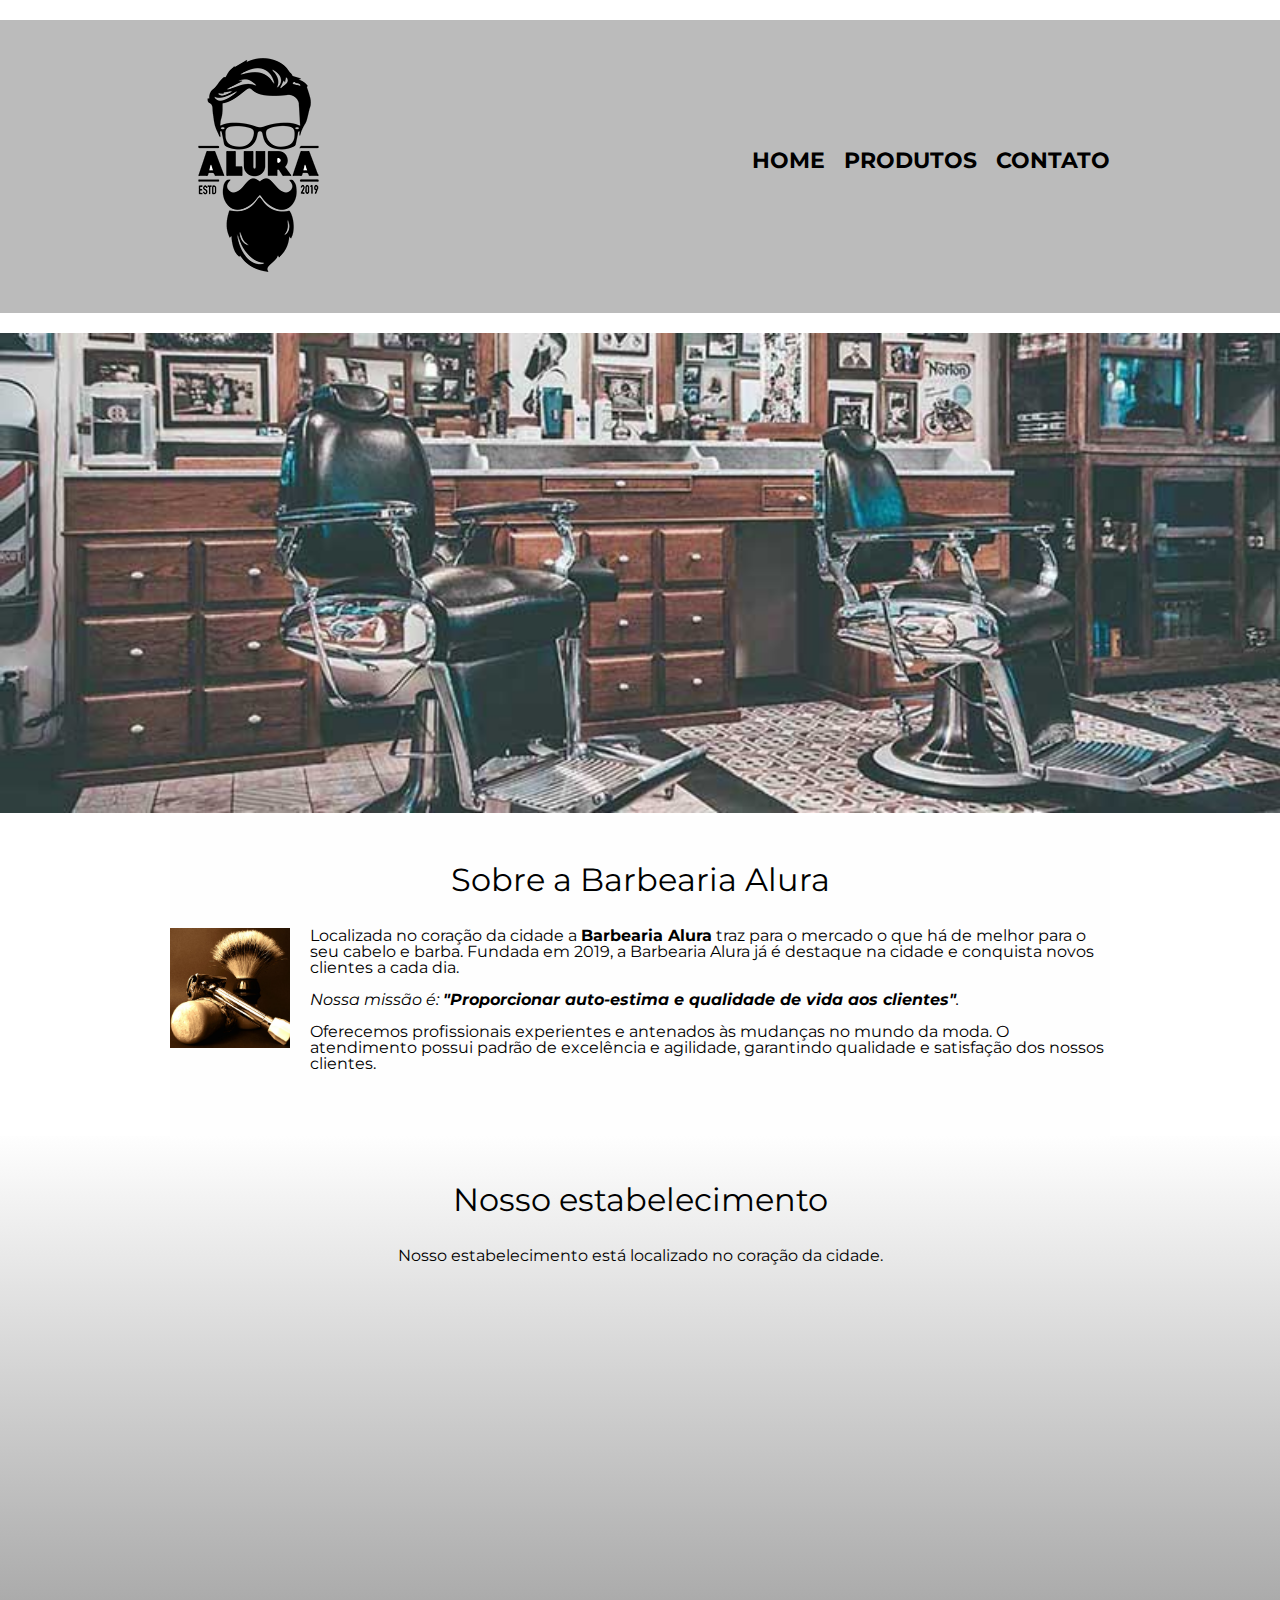
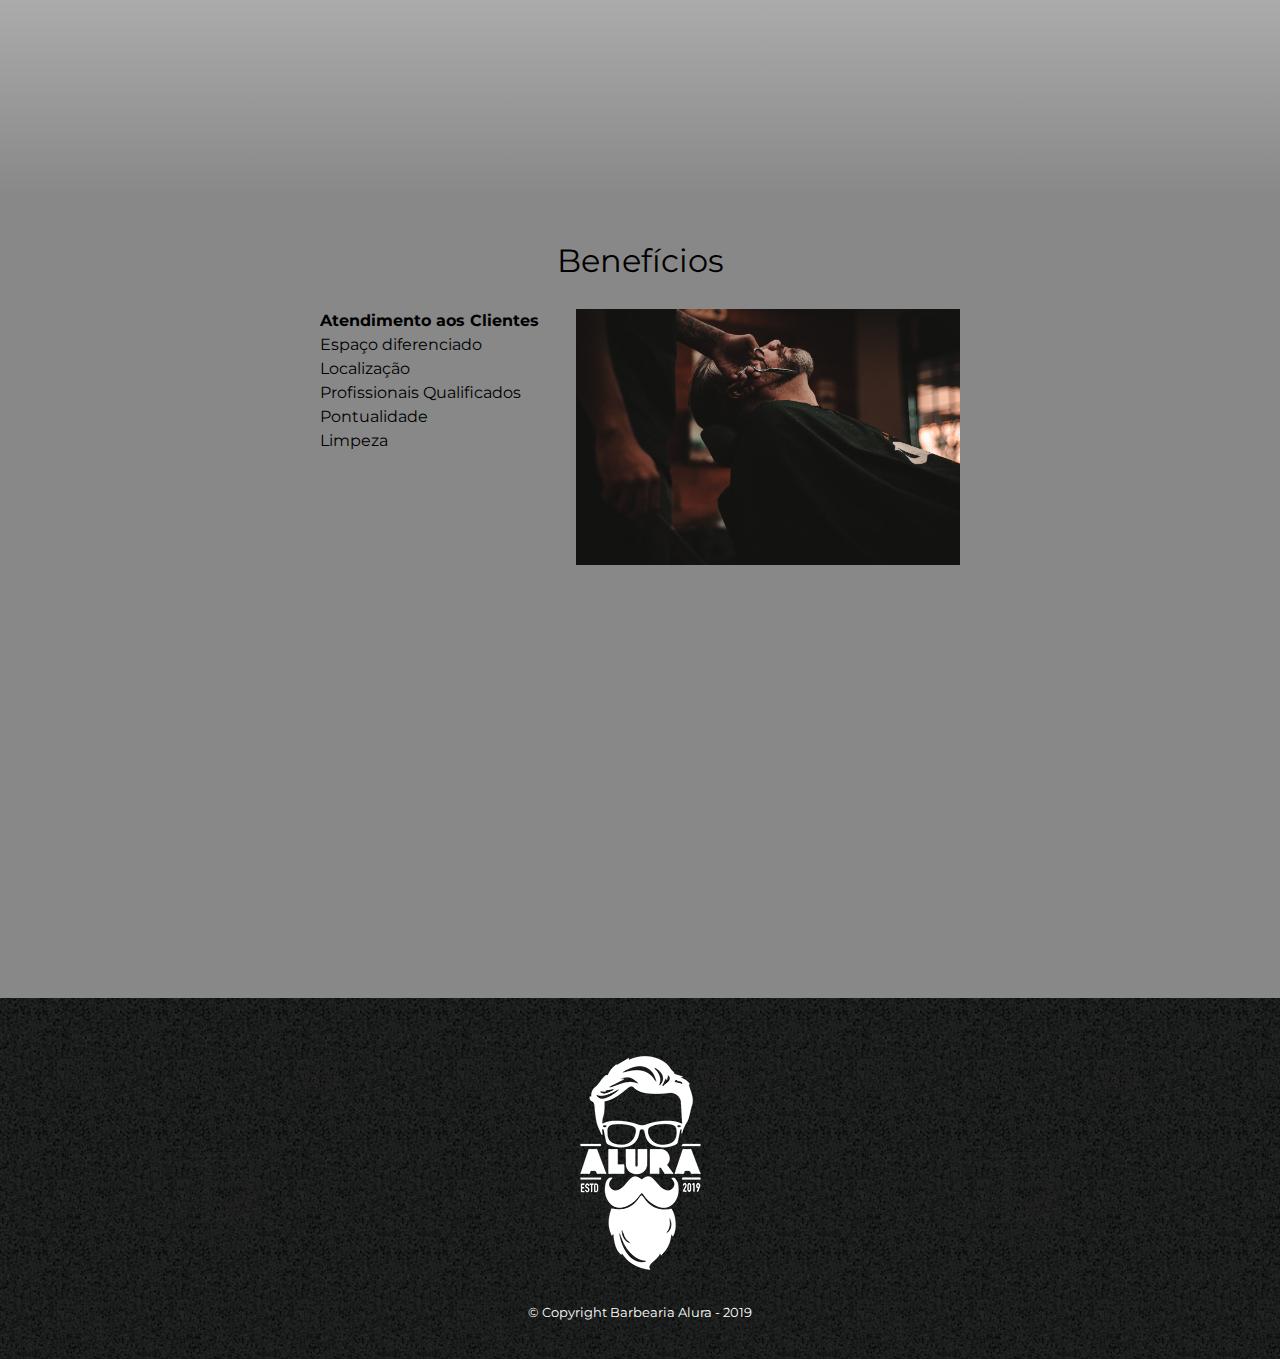
<file: index.html>
<!DOCTYPE html>
<html lang="pt-br">
	<head>
		<meta charset="UTF-8">
		<title>Barbearia Alura</title>

		<link rel="stylesheet" href="reset.css">
		<link rel="stylesheet" href="style.css">
		<link href="https://fonts.googleapis.com/css2?family=Montserrat:wght@300&display=swap" rel="stylesheet">
		
		</head>

	<body>
		<header> <!--cabeçalho-->
			<div class="caixa">
				<h1><img src="logo.png" alt="Logo da Barbearia Alura"></h1>

				<nav> <!--nav de navegação-->
					<ul class="navegacao">
						<li><a href="index.html">Home</a></li>
						<li><a href="produtos.html">Produtos</a></li>
						<li><a href="contato.html">Contato</a></li>
					</ul>
				</nav>
			</div>
		</header>

		<!--Apartir daqui iniciamos o css da página inicial-->
		<img class="banner" src="banner.jpg">

		<main>
			<section class="principal">
				<h2 class="titulo-principal">Sobre a Barbearia Alura</h2>

				<img class="utensilios"src="utensilios.jpg" alt="utensilios de um barbeiro">

				<p>Localizada no coração da cidade a <strong>Barbearia Alura</strong> traz para o mercado o que há de melhor para o seu cabelo e barba. Fundada em 2019, a Barbearia Alura já é destaque na cidade e conquista novos clientes a cada dia.</p>

				<p id="missao"><em>Nossa missão é: <strong>"Proporcionar auto-estima e qualidade de vida aos clientes"</strong>.</em></p>

				<p>Oferecemos profissionais experientes e antenados às mudanças no mundo da moda. O atendimento possui padrão de excelência e agilidade, garantindo qualidade e satisfação dos nossos clientes.</p>

			</section>

			<section class="mapa">
				<h3 class="titulo-principal">Nosso estabelecimento</h3>
				<p>Nosso estabelecimento está localizado no coração da cidade.</p>

				<!--Aqui temos o link do google maps para a Alura-->
				<div class="mapa-conteudo">
					<iframe src="https://www.google.com/maps/embed?pb=!1m18!1m12!1m3!1d3656.4498404748992!2d-46.63452058502166!3d-23.588194784669575!2m3!1f0!2f0!3f0!3m2!1i1024!2i768!4f13.1!3m3!1m2!1s0x94ce5a2b2ed7f3a1%3A0xab35da2f5ca62674!2sAlura%20-%20Escola%20Online%20de%20Tecnologia!5e0!3m2!1spt-BR!2sbr!4v1669579957166!5m2!1spt-BR!2sbr" width="100%" height="450" style="border:0;" allowfullscreen="" loading="lazy" referrerpolicy="no-referrer-when-downgrade"></iframe>
				</div>
				<!--O iframe é muito utilizado para disponibilizar conteúdos de páginas como, fotos do instagram, vídeos do youtube etc..-->
			</section>

			<section class="beneficios">
				<h3 class ="titulo-principal">Benefícios</h3>

				<div class="conteudo-beneficios">
					<ul class="lista-beneficios">
						<li class="itens">Atendimento aos Clientes</li>
						<li class="itens">Espaço diferenciado</li>
						<li class="itens">Localização</li>
						<li class="itens">Profissionais Qualificados</li>
						<li class="itens">Pontualidade</li>
						<li class="itens">Limpeza</li>

					</ul><img src="beneficios.jpg" class="imagem-beneficios">
<!--logo acima os elementos precisam estar um do lado do outro, pois estamos usando o inline-block-->

			</div>

				<div class="video">
					<iframe width="560" height="315" src="https://www.youtube.com/embed/wcVVXUV0YUY" frameborder="0" allow="accelerometer; autoplay; encrypted-media; gyroscope; picture-in-picture" allowfullscreen></iframe>
				</div>
			</section>
		</main>

	<footer> <!--Rodapé da pagina-->
		<img src="logo-branco.png">
		<p class="copyright">&copy; Copyright Barbearia Alura -  2019</p>
	</footer>

	</body>
</html>
</file>
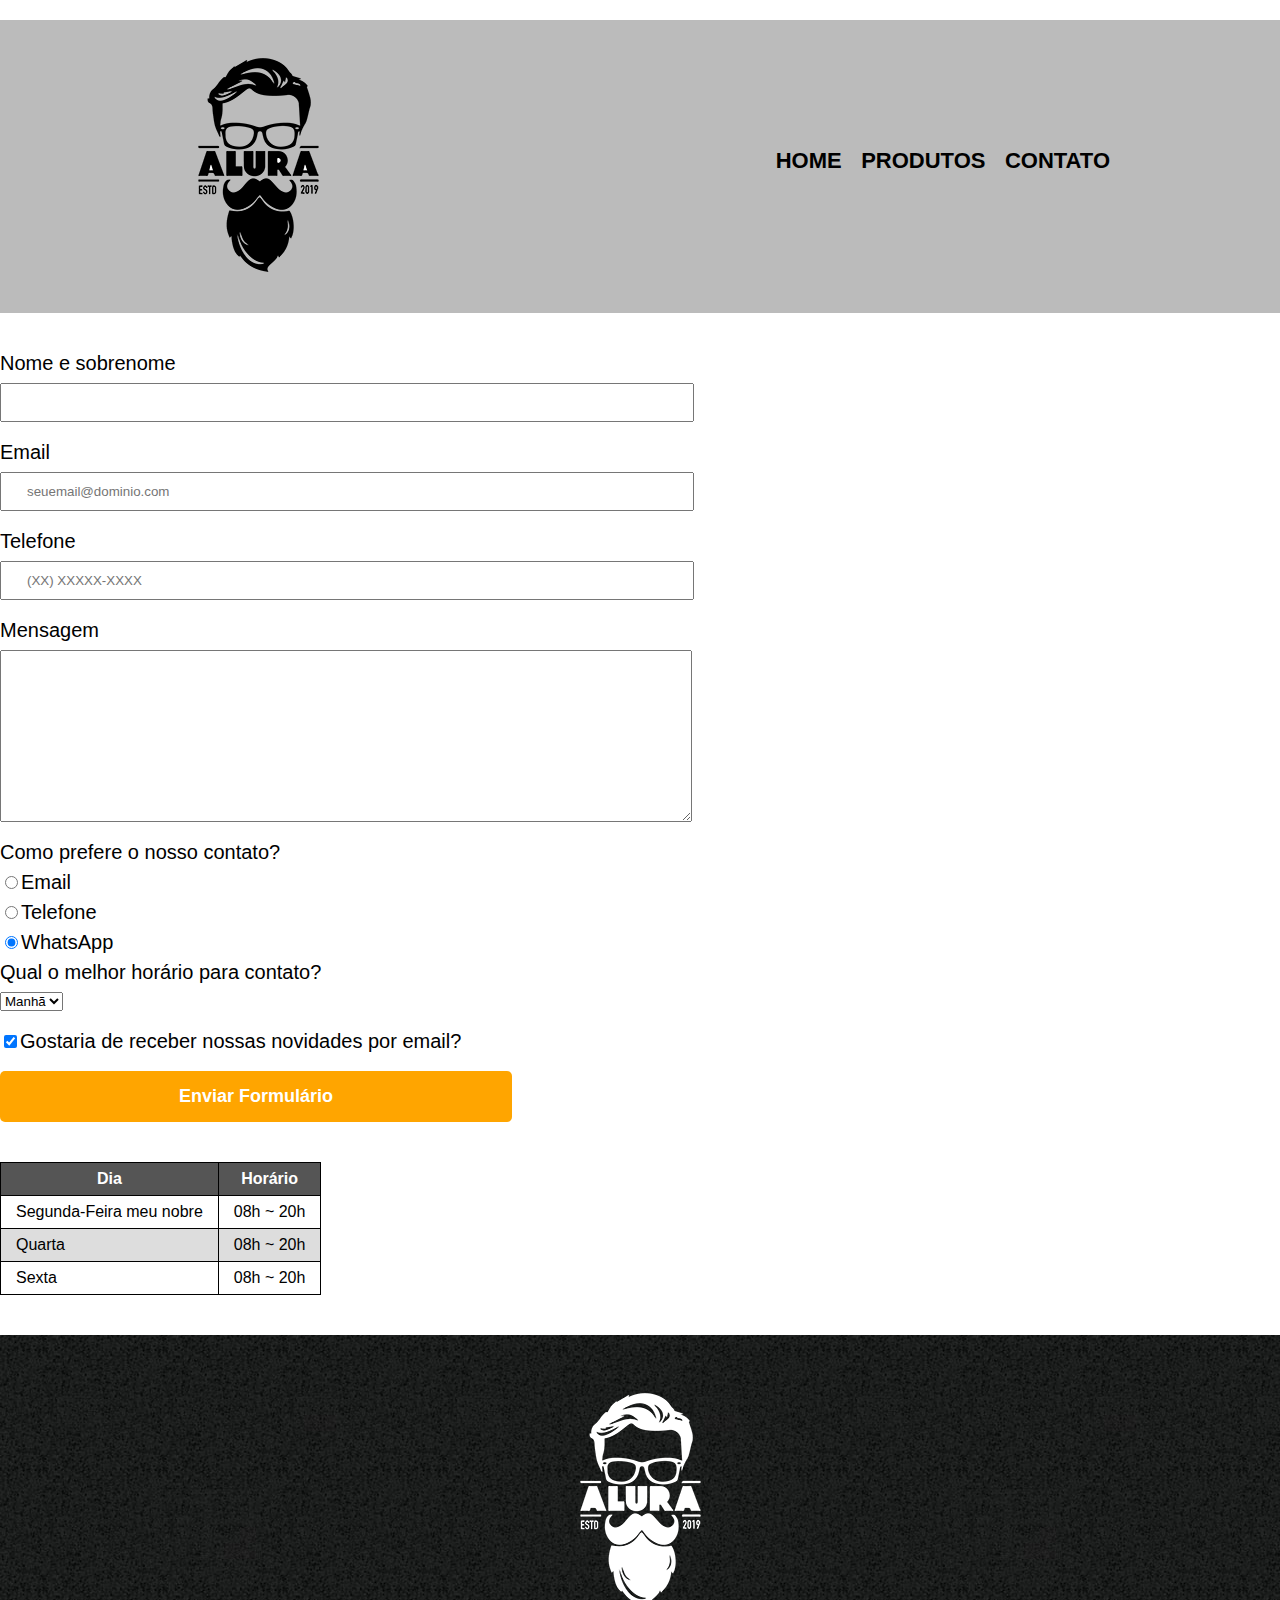
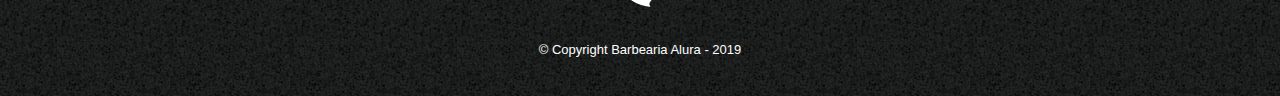
<file: contato.html>
<!DOCTYPE html>
<html>
	<head>
		<meta charset="UTF-8">
		<title>Contato - Barbearia Alura</title>

		<link rel="stylesheet" href="reset.css"> <!--Serve para tirar as definições padrões de layout do navegador-->
		<link rel="stylesheet" href="style.css">
	</head>

	<body>
		<header> <!--cabeçalho-->
			<div class="caixa">
				<h1><img src="logo.png" alt="Logo da Barbearia Alura"></h1>

				<nav> <!--nav de navegação-->
					<ul class="navegacao">
						<li><a href="index.html">Home</a></li>
						<li><a href="produtos.html">Produtos</a></li>
						<li><a href="contato.html">Contato</a></li>
					</ul>
				</nav>
			</div>
		</header>

		<main>
			<form> <!--tag usada para fazer fomulário-->
				<label for="nomesobrenome">Nome e sobrenome</label> <!--está sempre junto do formulário, que é o nome do formulário-->
				<input type="text" id="nomesobrenome" class="input-padrao" required>

				<label for="email">Email</label>
				<input type="email" id="email" class="input-padrao" required placeholder="seuemail@dominio.com">

				<label for="telefone">Telefone</label>
				<input type="tel" id="telefone" class="input-padrao" required placeholder="(XX) XXXXX-XXXX">

				<label for="mensagem">Mensagem</label> <!--nessa parte tem uma caixa onde o usuário pode digitar uma mensagem-->
 				<textarea cols="70" rows="10" id="mensagem" class="input-padrao" required></textarea>

 				<fieldset>
	 				<legend>Como prefere o nosso contato?</legend>
	 				<label for="radio-email"><input type="radio" name="contato" value="email" id="radio-email">Email</label> <!--é possível colocar o input dentro do label--> <!--inputs do tipo radio são para dar preferências ao usuário! definimos o mesmo nome para cada ratio, pois assim será possível selecionar apenas uma opção-->

	 				<label for="radio-telefone"><input type="radio" name="contato" value="telefone" id="radio-telefone">Telefone</label>
	 				
	 				<label for="radio-whatsapp"><input type="radio" name="contato"value="whatsapp" id="radio-whatsapp" checked>WhatsApp</label>
	 				
 				</fieldset>

 				<fieldset>
	 				<legend>Qual o melhor horário para contato?</legend>
	 				<select>
	 					<option>Manhã</option>
	 					<option>Tarde</option>
	 					<option>Noite</option>
	 				</select>
 				</fieldset>

 				<label class="checkbox"><input type="checkbox" checked>Gostaria de receber nossas novidades por email?</label> <!--Esse tipo de input como o próprio nome diz, deixa uma caixa para ser marcada-->

				<input type="submit" value="Enviar Formulário" class="enviar"> <!--esse submit é nosso botão que envia o formulário, e seu value é o nome do botão-->
			</form>

			<!--estrutura base de uma tabela-->
			<table>
				<thead> <!--cabeçalho da tabela-->
					<tr> <!-- TR são linhas-->
						<th>Dia</th> <!-- TD são colunas-->
						<th>Horário</th>
					</tr>
				</thead>
				<tbody> <!--Corpo da tabela-->
					<tr>
						<td colspan="1">Segunda-Feira meu nobre</td>
						<td>08h ~ 20h</td>
					</tr>
					<tr>
						<td>Quarta</td>
						<td>08h ~ 20h</td>
					</tr>
					<tr>
						<td>Sexta</td>
						<td>08h ~ 20h</td>
					</tr>
				</tbody>
			</table>
		</main>

		<footer> <!--Rodapé da pagina-->
			<img src="logo-branco.png" alt="Loga da barbearia Alura">
			<p class="copyright">&copy; Copyright Barbearia Alura -  2019</p>
		</footer>
	</body>
</html>
</file>
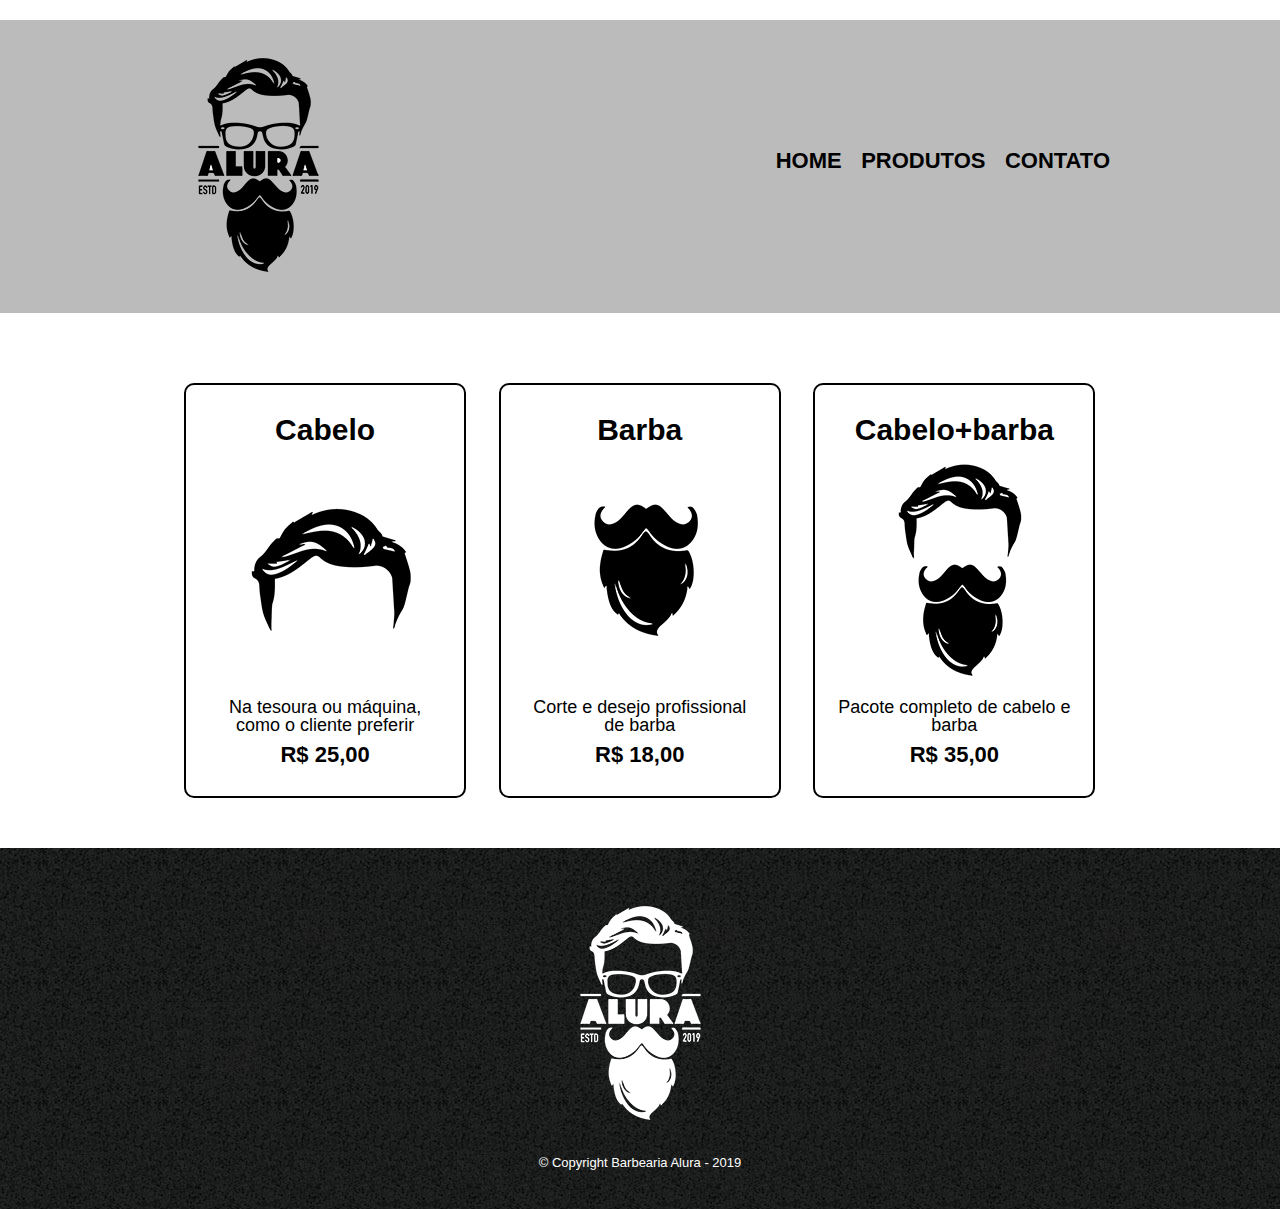
<file: produtos.html>
<!DOCTYPE html>
<html>
	<head>
		<meta charset="UTF-8">
		<title>Produtos - Barbearia Alura</title>

		<link rel="stylesheet" href="reset.css"> <!--Serve para tirar as definições padrões de layout do navegador-->
		<link rel="stylesheet" href="style.css">
	</head>

	<body>
		<header> <!--cabeçalho-->
			<div class="caixa">
				<h1><img src="logo.png"></h1>

				<nav> <!--nav de navegação-->
					<ul class="navegacao">
						<li><a href="index.html">Home</a></li>
						<li><a href="produtos.html">Produtos</a></li>
						<li><a href="contato.html">Contato</a></li>
					</ul>
				</nav>
			</div>
		</header>

		<main> <!--Parte principal da página-->
			<ul class="produtos"> <!--trata-se de uma lista não ordenada-->
				<li> <!--define uma lista-->
					<h2>Cabelo</h2>
					<img src="cabelo.jpg">
					<p class="produto-descricao">Na tesoura ou máquina, como o cliente preferir</p>
					<p class="produto-preco">R$ 25,00</p>
				</li>
				<li>
					<h2>Barba</h2>
					<img src="barba.jpg">
					<p class="produto-descricao">Corte e desejo profissional de barba</p>
					<p class="produto-preco">R$ 18,00</p>
				</li>
				<li>
					<h2>Cabelo+barba</h2>
					<img src="cabelo+barba.jpg">
					<p class="produto-descricao">Pacote completo de cabelo e barba</p>
					<p class="produto-preco">R$ 35,00</p>
				</li>
			</ul> 
		</main>

		<footer> <!--Rodapé da pagina-->
			<img src="logo-branco.png">
			<p class="copyright">&copy; Copyright Barbearia Alura -  2019</p>
		</footer>
	</body>
</html>
</file>
<file: style.css>
body {
	font-family: 'Montserrat', sans-serif;
}
header {
	background: #BBBBBB;
	padding: 20px 0; /*define que nosso header vai ter*/
	margin: 20px 0 20px 0					/*uma margem de 20px no topo e em baixo*/
}

.caixa {
	position: relative;
	width:  940px; /*normalmente é usado esse padrão para definir o tamanho da area onde fica o conteúdo*/
	margin: 0 auto; /*isso vai fazer com que a margem da direita e esquerda seja automaticamente calculada*/
}

nav {
	position:  absolute;
	top:  110px;
	right: 0;
}

nav li {
	display: inline;
	margin: 0 0 0 15px;
}

nav a {
	text-transform: uppercase; /*deixa tudo em maiusculo*/
	color: #000000;
	font-weight: bold;
	font-size: 22px;
	text-decoration: none; /* essa é a decoração do nosso texto, que está em nada*/


}
/* hover vai definir oque será feito quando o mouse estiver em cima do elemento escolhido*/
nav a:hover {
	color: #C78C19;
	text-decoration: underline;
}

.produtos {
	width: 940px; /*Largura fixa*/
	margin: 0 auto;
	padding: 50px 0; /*nosso espaçamento interno*/

}

.produtos li {
	display: inline-block; /*Faz com que o bloco do item seja limitado ao seu tamanho*/
	text-align: center;										/*Na nossa lista isso vai fazer com que cada objeto seja ordenado um ao lado do outro*/
	width: 30%;
	vertical-align: top; /*vai alinhar os elementos pela linha de cima*/
	margin: 0 1.5%;
	padding: 30px 20px;
	box-sizing: border-box; /* isso faz com nossa largura (width) seja sempre os 30% que definimos, e que nosso espaço interno (padding) seja definido dentro da largura*/
	border: 2px solid #000000;
	border-radius: 10px; /*faz nossa borda ter canto arredondado, são quatro parâmetros em 10px, se quisermos podemos alterar cada um deles*/

}

.produtos li:hover {
	border-color: #C78C19;
}

.produtos li:active {
	border-color: #088C19;
}

/* no h2, quando o mouse estiver em cima do li produtos, fazer essas ações: */
.produtos li:hover h2 {
	font-size: 34px;
}

.produtos h2{
	font-size: 30px;
	font-weight: bold; /*peso da fonte em negrito*/
}

.produto-descricao {
	font-size: 18px;

}

.produto-preco {
	font-size: 22px;
	font-weight: bold;
	margin-top: 10px;
}

footer {
	text-align: center;
	background: url("bg.jpg"); /*Imagem de fundo que é repetida várias vezes*/
	padding: 40px 0;
}

.copyright {
	color: #FFFFFF;
	font-size: 13px;
	margin-top: 15px;

}

main {

}

form {
	margin: 40px 0; /*margem superior de 40px e inferior 40px*/
}

form label, form legend {
	display: block; /*display tipo block vai ocupar toda a linha do conteúdo*/
	font-size: 20px;
	margin: 0 0 10px;
}

.input-padrao {
	display: block; /*display block para ocupar toda uma linha*/
	margin: 0 0 20px; /*margem para baixo do input */
	padding: 10px 25px; /*espaçamento interno do input*/
	width: 50%; /* input ocupando 50% da oágina*/
}

.checkbox {
	margin: 20px 0;
}

.enviar {
	width: 40%;
	padding: 15px 0;
	background: orange;
	color: white;
	font-weight: bold;
	font-size: 18px ;
	border: none;
	border-radius: 5px;
	/*Faz uma transição da cor do background que demora 1s*/
	transition: 1s all;
	/*quando o mouse estiver por cima o cursor vai ser a mão*/
	cursor: pointer;

}

/*quando o mouse estiver por cima*/
.enviar:hover {
	background: darkorange;
	transform: scale(1.2);


}

table {
	margin: 20px 0 40px;

}

thead {
	background: #555555;
	color: white;
	font-weight: bold;
}

td, th {
	border: 1px solid #000000;
	padding: 8px 15px ;
}

/*para cada filho que seja impar colocar a cor background*/
tr:nth-child(even) { background-color: #dddddd;

 }

/* css da página inicial */
.banner {
	width: 100%;
}

.titulo-principal {
	text-align: center;
	font-size: 2em; /*em serve para mudar a proporção do texto, no caso aqui 2em vai deixar meu titulo o dobro do tamanho proporcional*/
	margin: 0 0 1em;
	clear:  left; /* limpa o float a esquerda*/
}

.principal {
	padding: 3em 0;
	background: #FEFEFE;
	width: 940px;
	margin: 0 auto;
}

.principal p {
	margin: 0 0 1em;

}

.principal strong{
	font-weight: bold;
}

.principal em {
	font-style: italic;
}

.utensilios {
	width: 120px; /*largura*/ 
	float:  left; /*float faz o elemento flutuar, o parametro é o lado que queremos que ele flutue*/
	margin: 0 20px 20px 0; /*cima/direita/baixo/esquerda*/
}

.mapa {
	padding: 3em 0;
	background: linear-gradient(#FEFEFE, #888888);
}

.mapa-conteudo {
	width: 940px;
	margin: 0 auto;
}

.mapa p {
	text-align: center;
	margin: 0 0 2em;
}

.beneficios {
	padding: 3em 0;
	background: #888888;
}

.conteudo-beneficios {
	width: 640px;
	margin: 0 auto;
}

.lista-beneficios {
	width:40%;
	display: inline-block;
	vertical-align: top;
}

.itens {
	line-height: 1.5; /*altura da linha*/
}

.itens:nth-child(1) { /*pseudoelemento para selecionar elementos dentro dessa lista*/
	font-weight: bold; /*peso da fonte*/
}

.imagem-beneficios {
	width: 60%;
}

.video {
	width: 560px;
	margin: 2em auto; /*1em para cima e para baixo e automática nas laterais*/
}
</file>
